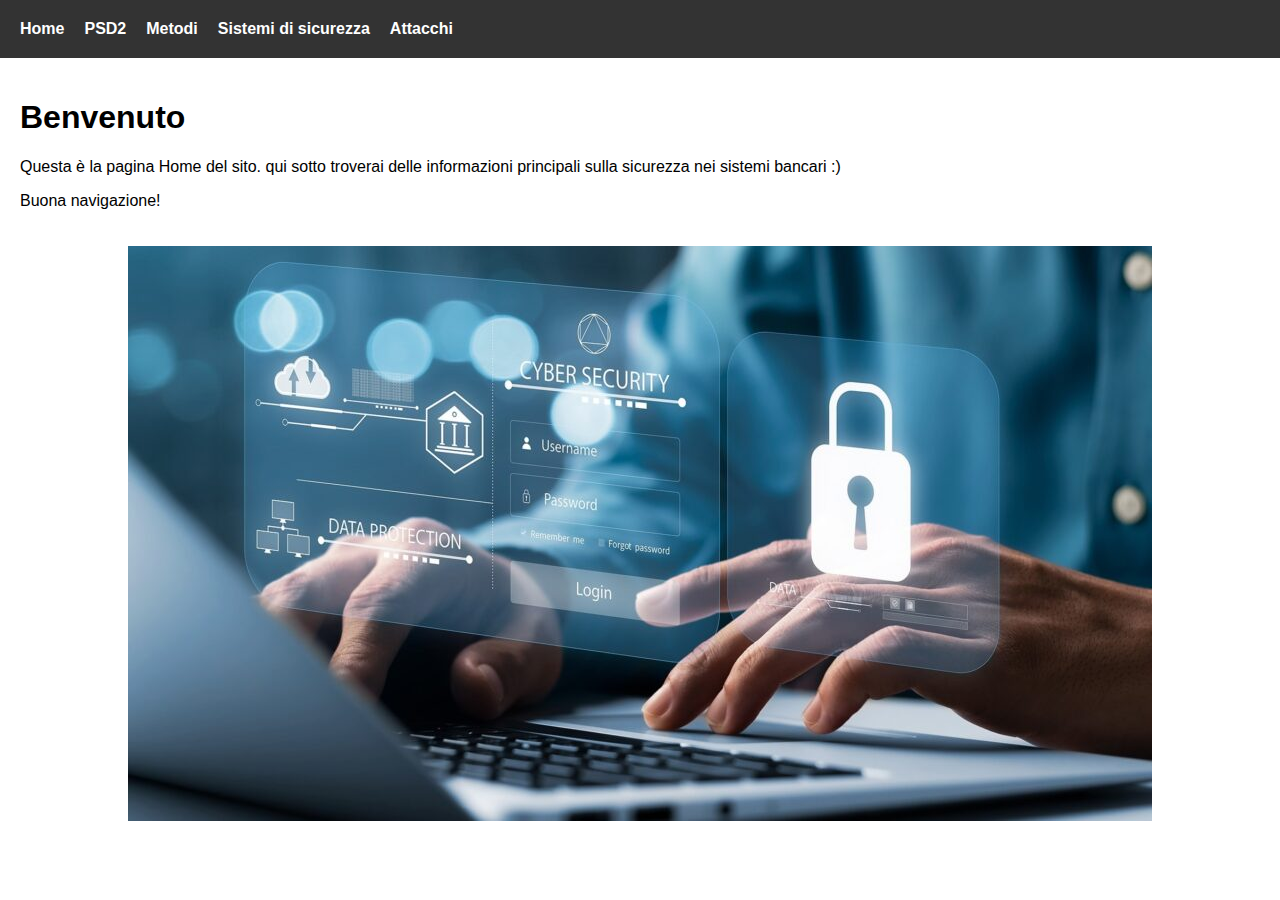
<file: index.html>
<!DOCTYPE html>
<html lang="it">

<head>
    <meta charset="UTF-8">
    <title>Home</title>
    <link rel="stylesheet" href="style.css">
    

</head>

<body>

    <nav>
        <ul>
            <li><a href="index.html">Home</a></li>
            <li><a href="psd2.html">PSD2</a></li>
            <li><a href="metodi.html">Metodi</a></li>
            <li><a href="Sistemi-di-sicurezza.html">Sistemi di sicurezza</a></li>
             <li><a href="attacchi.html">Attacchi</a></li>
        </ul>
    </nav>

    <div class="container">
        <h1>Benvenuto</h1>
        <p>Questa è la pagina Home del sito.
            qui sotto troverai delle informazioni principali sulla sicurezza nei sistemi bancari :)
        </p>
        <p>Buona navigazione!
        </p>
    </div>

    <img alt="L'immagine qua sotto è la copertina dell'album che contiene Sally"
    src= "data-breach1-1024x575.jpg"class="centro">

</body>


</html>
</file>
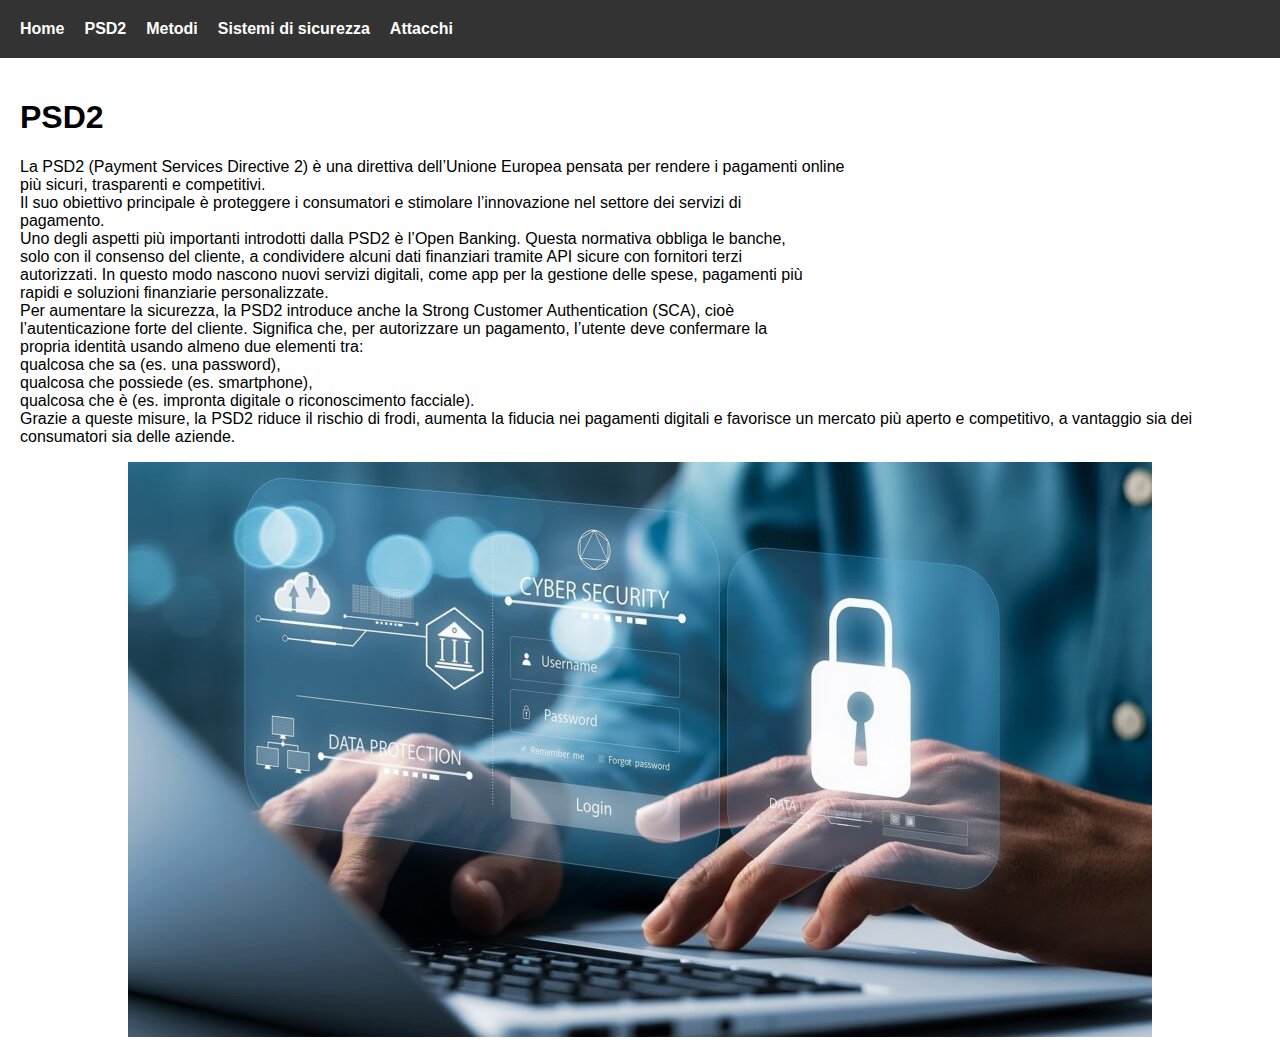
<file: psd2.html>
<!DOCTYPE html>
<html lang="it">

<head>
    <meta charset="UTF-8">
    <title>Home</title>
    <link rel="stylesheet" href="style.css">


</head>

<body>

    <nav>
        <ul>
            <li><a href="index.html">Home</a></li>
            <li><a href="psd2.html">PSD2</a></li>
            <li><a href="metodi.html">Metodi</a></li>
            <li><a href="Sistemi-di-sicurezza.html">Sistemi di sicurezza</a></li>
            <li><a href="attacchi.html">Attacchi</a></li>
        </ul>
    </nav>
    <div class="container">
        <h1>PSD2</h1>
    <p>La PSD2 (Payment Services Directive 2) è una direttiva dell’Unione Europea pensata per rendere i pagamenti online<br>
        più sicuri, trasparenti e competitivi.<br>
        Il suo obiettivo principale è proteggere i consumatori e stimolare l’innovazione nel settore dei servizi di<br>
        pagamento.<br>

        Uno degli aspetti più importanti introdotti dalla PSD2 è l’Open Banking. Questa normativa obbliga le banche,<br>
        solo con il consenso del cliente, a condividere alcuni dati finanziari tramite API sicure con fornitori terzi<br>
        autorizzati. In questo modo nascono nuovi servizi digitali, come app per la gestione delle spese, pagamenti più<br>
        rapidi e soluzioni finanziarie personalizzate.<br>

        Per aumentare la sicurezza, la PSD2 introduce anche la Strong Customer Authentication (SCA), cioè<br>
        l’autenticazione forte del cliente. Significa che, per autorizzare un pagamento, l’utente deve confermare la<br>
        propria identità usando almeno due elementi tra:<br>

        qualcosa che sa (es. una password),<br>

        qualcosa che possiede (es. smartphone),<br>

        qualcosa che è (es. impronta digitale o riconoscimento facciale).<br>

        Grazie a queste misure, la PSD2 riduce il rischio di frodi, aumenta la fiducia nei pagamenti digitali e
        favorisce un mercato più aperto e competitivo, a vantaggio sia dei consumatori sia delle aziende.</p>

        <img alt="L'immagine qua sotto è la copertina dell'album che contiene Sally"

    src= "data-breach1-1024x575.jpg"class="centro">
</file>
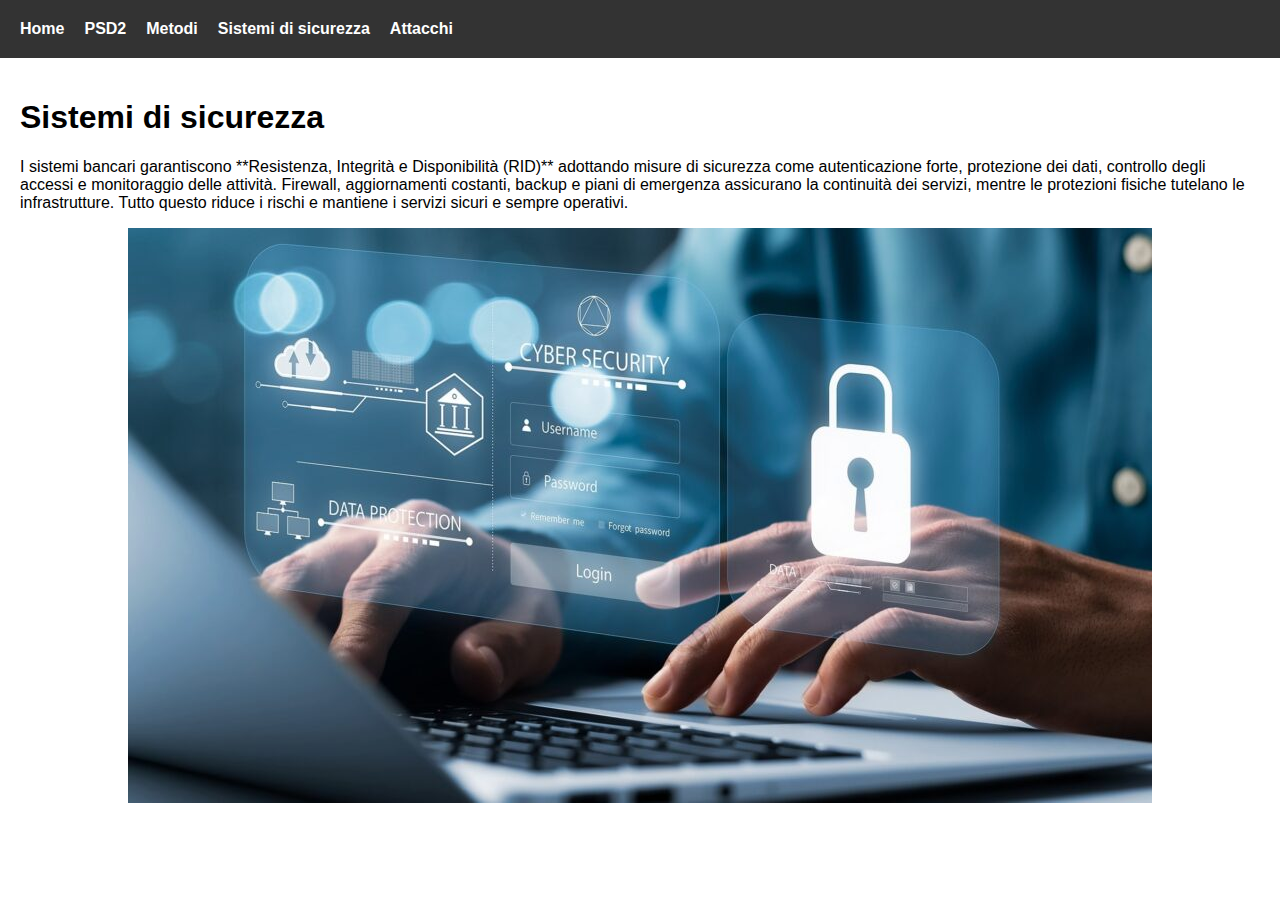
<file: Sistemi-di-sicurezza.html>
<!DOCTYPE html>
<html lang="it">

<head>
    <meta charset="UTF-8">
    <title>Home</title>
    <link rel="stylesheet" href="style.css">


</head>

<body>

    <nav>
        <ul>
            <li><a href="index.html">Home</a></li>
            <li><a href="psd2.html">PSD2</a></li>
            <li><a href="metodi.html">Metodi</a></li>
            <li><a href="Sistemi-di-sicurezza.html">Sistemi di sicurezza</a></li>
            <li><a href="attacchi.html">Attacchi</a></li>
        </ul>
    </nav>

</body>

<div class="container">
    <h1>Sistemi di sicurezza</h1>
    <p>I sistemi bancari garantiscono **Resistenza, Integrità e Disponibilità (RID)** adottando misure di sicurezza come
        autenticazione forte, protezione dei dati, controllo degli accessi e monitoraggio delle attività. Firewall,
        aggiornamenti costanti, backup e piani di emergenza assicurano la continuità dei servizi, mentre le protezioni
        fisiche tutelano le infrastrutture. Tutto questo riduce i rischi e mantiene i servizi sicuri e sempre operativi.
    </p>

    <img alt="L'immagine qua sotto è la copertina dell'album che contiene Sally"

        src="data-breach1-1024x575.jpg" class="centro">
</file>
<file: style.css>
body {
    margin: 0;
    font-family: Arial, sans-serif;
}

nav {
    background-color: #333;
    padding: 20px;
}

nav ul {
    list-style: none;
    margin: 0;
    padding: 0;
    display: flex;
}

nav ul li {
    margin-right: 20px;
}

nav ul li a {
    color: white;
    text-decoration: none;
    font-weight: bold;
}

nav ul li a:hover {
    text-decoration: underline;
}

.container {
    padding: 20px;
}

.centro {
    display: block;
    margin: auto;
}
</file>
